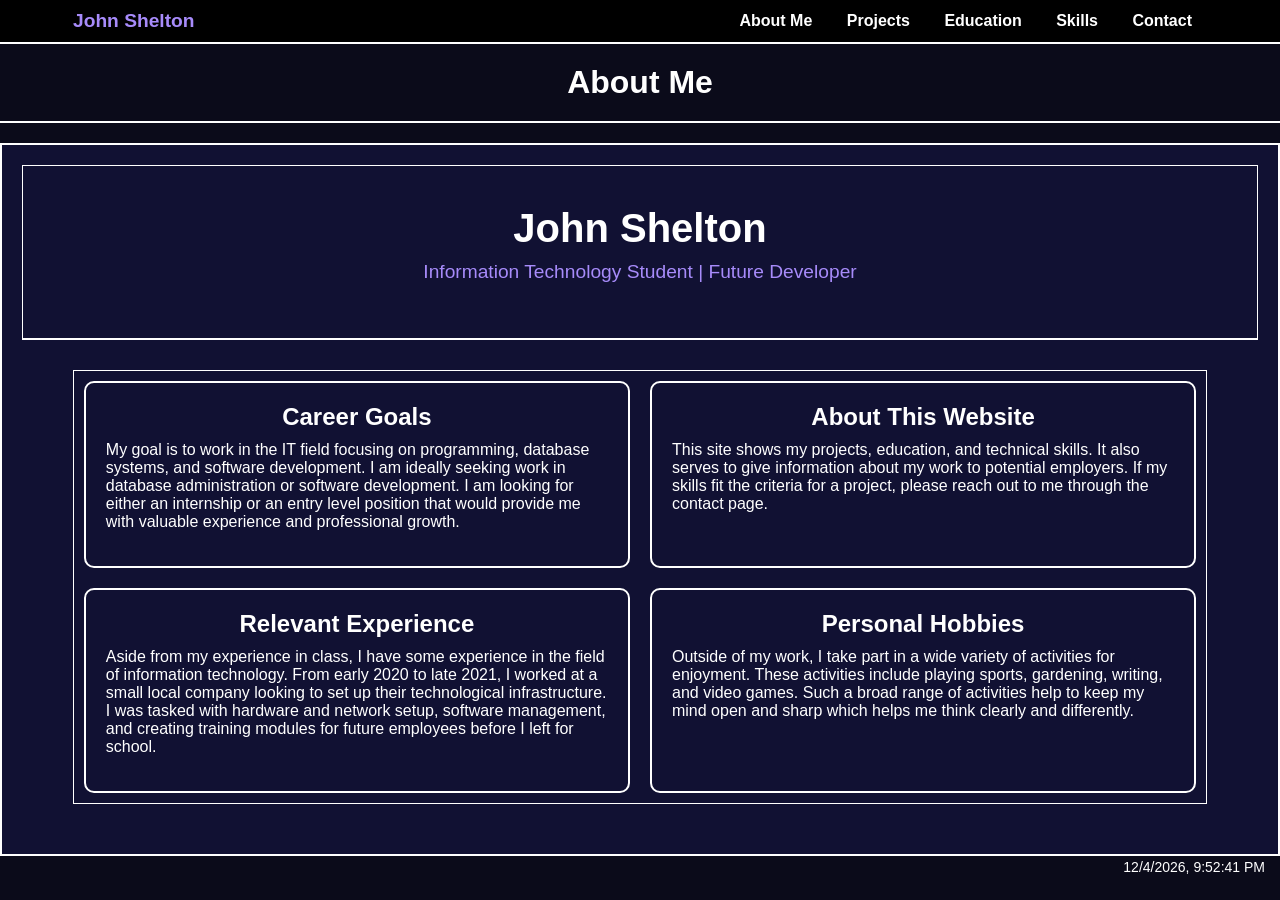
<file: index.html>
<!DOCTYPE html>
<html lang="en">

<head>
    <meta charset="UTF-8">
    <title>About Me</title>
    <link rel="stylesheet" href="style.css">
</head>

<body>

<nav>
    <div class="nav-container">

        <div class="logo">
            John Shelton
        </div>

        <ul>
            <li><a href="index.html">About Me</a></li>
            <li><a href="projects.html">Projects</a></li>
            <li><a href="education.html">Education</a></li>
            <li><a href="skills.html">Skills</a></li>
            <li><a href="contact.html">Contact</a></li>
        </ul>

        <span class="nav-underline"></span>

    </div>
</nav>

<header>
    <h1>About Me</h1>
</header>

<main>
<section class="top-intro">
    <h1>John Shelton</h1>
    <p>Information Technology Student | Future Developer</p>
</section>


<section class="about-grid">

        <div class="about-card">
            <h2>Career Goals</h2>
            <p>
                My goal is to work in the IT field focusing on programming,
                database systems, and software development. I am ideally seeking
                work in database administration or software development. I am
                looking for either an internship or an entry level position that would provide 
                me with valuable experience and professional growth.
            </p>
        </div>

        <div class="about-card">
            <h2>About This Website</h2>
            <p>
                This site shows my projects, education, and technical skills. It also serves
		        to give information about my work to potential employers. If my skills fit the criteria
                for a project, please reach out to me through the contact page.
            </p>
        </div>

        <div class="about-card">
            <h2>Relevant Experience</h2>
            <p>
                Aside from my experience in class, I have some experience in the field of information technology.
                From early 2020 to late 2021, I worked at a small local company looking to set up their technological
                infrastructure. I was tasked with hardware and network setup, software management, and creating
                training modules for future employees before I left for school.
            </p>
        </div>

        <div class="about-card">
            <h2>Personal Hobbies</h2>
            <p>
                Outside of my work, I take part in a wide variety of activities for enjoyment. These activities
                include playing sports, gardening, writing, and video games. Such a broad range of activities help to
                keep my mind open and sharp which helps me think clearly and differently.
            </p>
        </div>

</section>

</main>

<p id="datetime"></p>

<script src="script.js"></script>
</body>
</html>
</file>
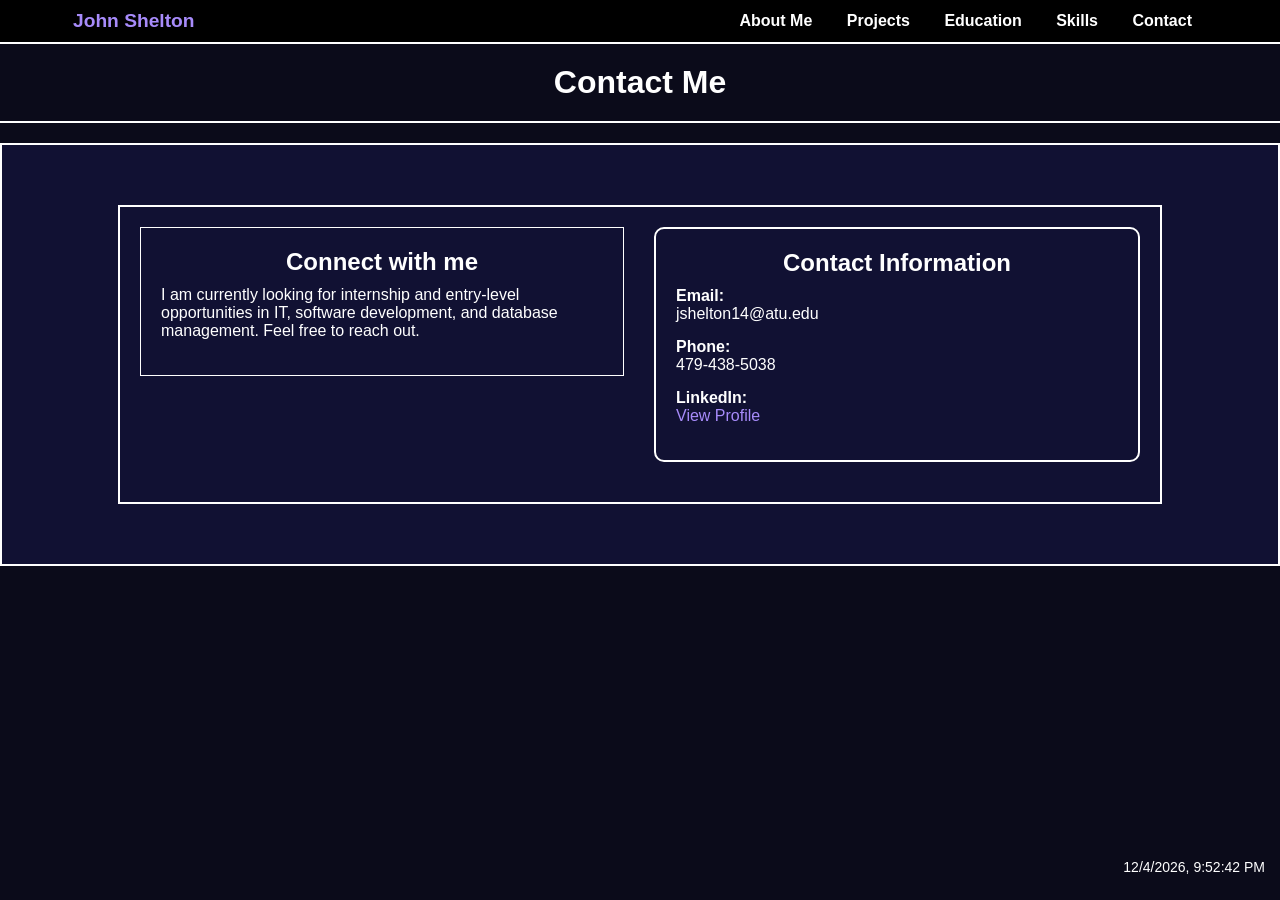
<file: contact.html>
<!DOCTYPE html>
<html lang="en">

<head>
    <meta charset="UTF-8">
    <title>Contact</title>
    <link rel="stylesheet" href="style.css">
</head>

<body>

<nav>
    <div class="nav-container">

        <div class="logo">
            John Shelton
        </div>

        <ul>
            <li><a href="index.html">About Me</a></li>
            <li><a href="projects.html">Projects</a></li>
            <li><a href="education.html">Education</a></li>
            <li><a href="skills.html">Skills</a></li>
            <li><a href="contact.html">Contact</a></li>
        </ul>

        <span class="nav-underline"></span>

    </div>
</nav>

<header>
    <h1>Contact Me</h1>
</header>

<main>

<main class="contact-layout">

    <!-- LEFT SIDE -->
    <section class="contact-info-text">
        <h2>Connect with me</h2>
        <p>
            I am currently looking for internship and entry-level opportunities in IT,
            software development, and database management. Feel free to reach out.
        </p>
    </section>

    <!-- RIGHT SIDE -->
    <section class="contact-card">

        <h2>Contact Information</h2>

        <p><strong>Email:</strong><br>jshelton14@atu.edu</p>
        <p><strong>Phone:</strong><br>479-438-5038</p>
        <p>
            <strong>LinkedIn:</strong><br>
            <a href="https://www.linkedin.com/in/john-b-shelton" target="_blank">
                View Profile
            </a>
        </p>

    </section>

</main>

</main>

<p id="datetime"></p>

<script src="script.js"></script>
</body>
</html>
</file>
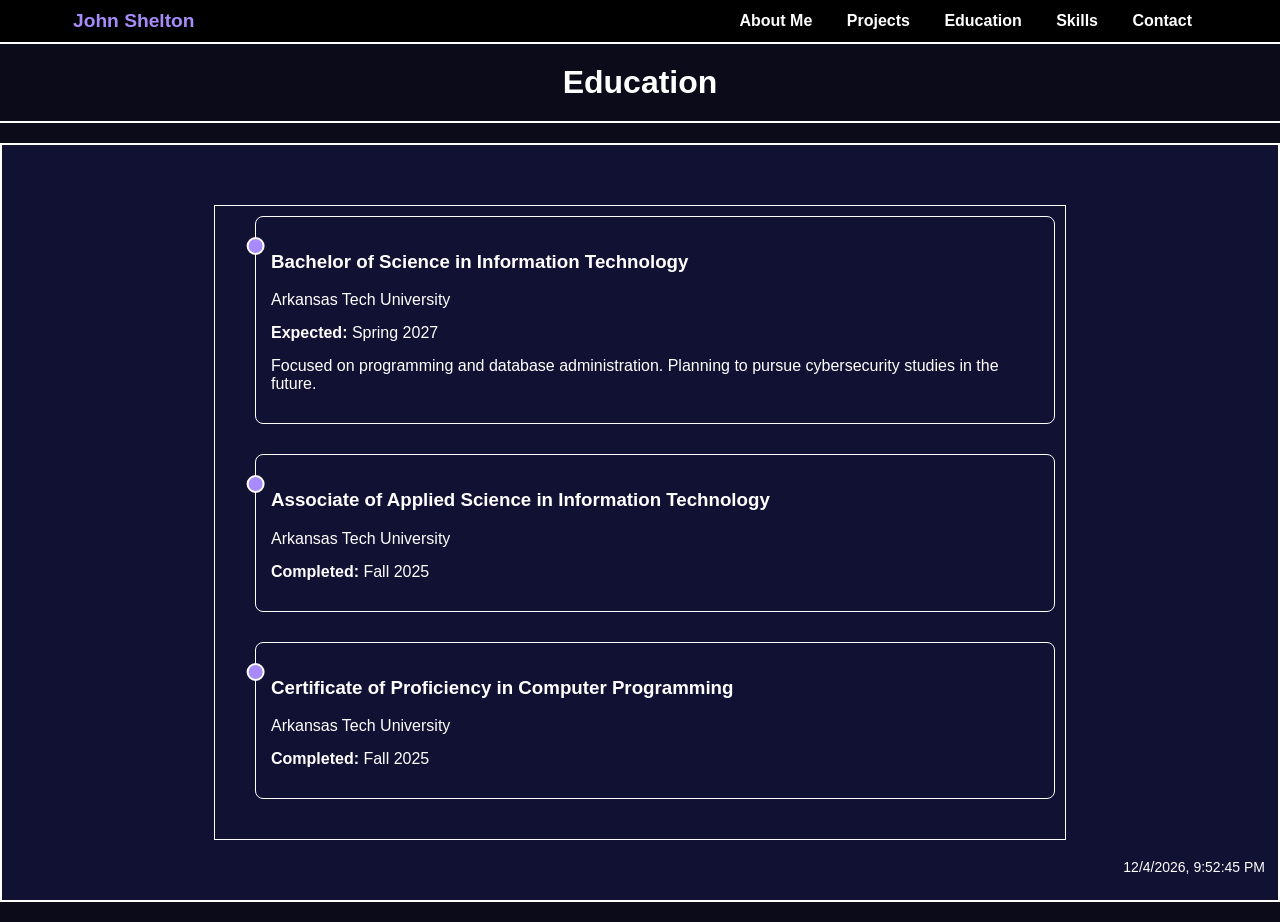
<file: education.html>
<!DOCTYPE html>
<html lang="en">

<head>
    <meta charset="UTF-8">
    <title>Education</title>
    <link rel="stylesheet" href="style.css">
</head>

<body>

<nav>
    <div class="nav-container">

        <div class="logo">
            John Shelton
        </div>

        <ul>
            <li><a href="index.html">About Me</a></li>
            <li><a href="projects.html">Projects</a></li>
            <li><a href="education.html">Education</a></li>
            <li><a href="skills.html">Skills</a></li>
            <li><a href="contact.html">Contact</a></li>
        </ul>

        <span class="nav-underline"></span>

    </div>
</nav>

<header>
    <h1>Education</h1>
</header>

<main>

<section class="education-timeline">

    <div class="edu">
        <h3>Bachelor of Science in Information Technology</h3>
        <p>Arkansas Tech University</p>
        <p><strong>Expected:</strong> Spring 2027</p>
        <p>
            Focused on programming and database administration. Planning to pursue
            cybersecurity studies in the future.
        </p>
    </div>

    <div class="edu">
        <h3>Associate of Applied Science in Information Technology</h3>
        <p>Arkansas Tech University</p>
        <p><strong>Completed:</strong> Fall 2025</p>
    </div>

    <div class="edu">
        <h3>Certificate of Proficiency in Computer Programming</h3>
        <p>Arkansas Tech University</p>
        <p><strong>Completed:</strong> Fall 2025</p>
    </div>

</section>

</main>

<p id="datetime"></p>

<script src="script.js"></script>
</body>
</html>
</file>
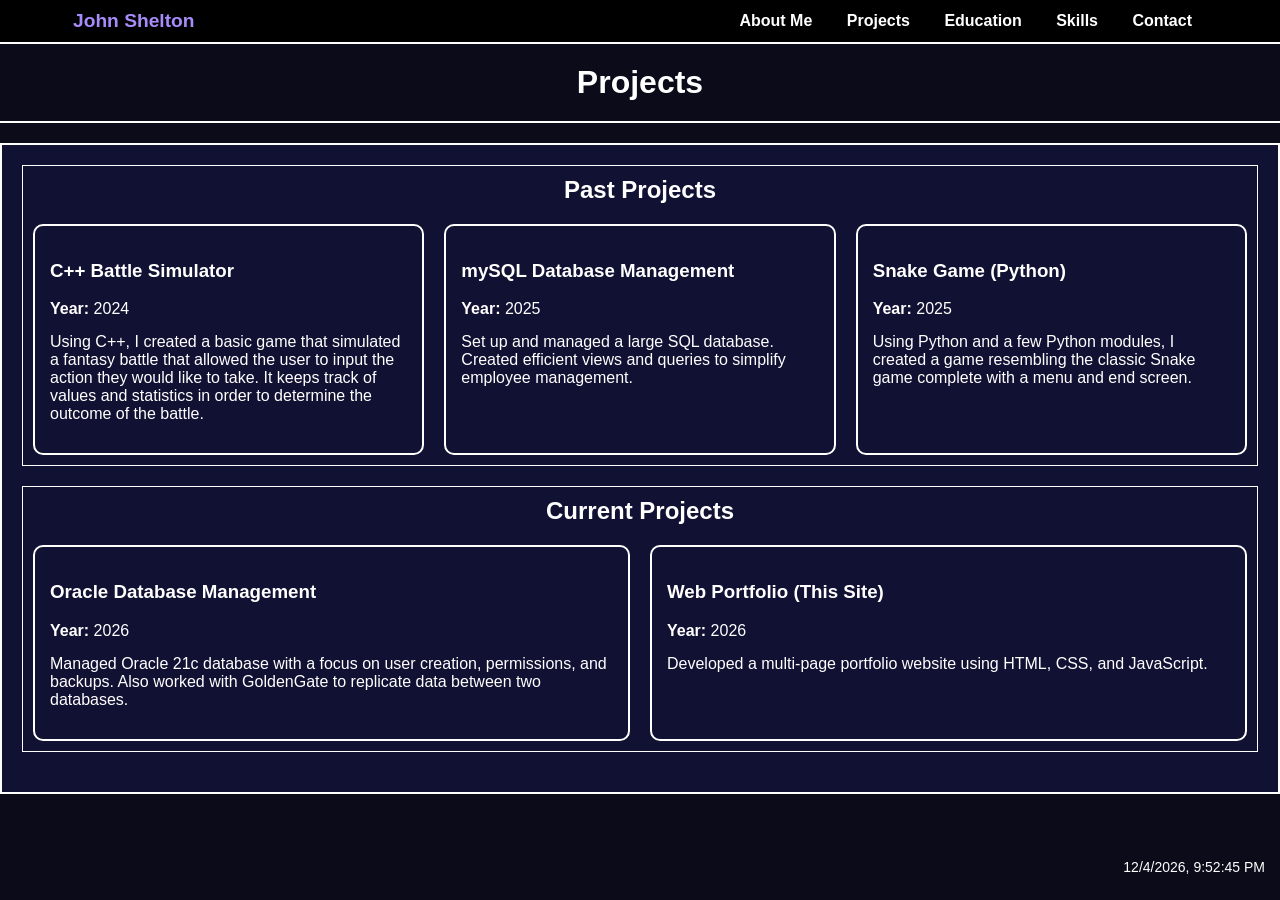
<file: projects.html>
<!DOCTYPE html>
<html lang="en">

<head>
    <meta charset="UTF-8">
    <title>Projects</title>
    <link rel="stylesheet" href="style.css">
</head>

<body>

<nav>
    <div class="nav-container">

        <div class="logo">
            John Shelton
        </div>

        <ul>
            <li><a href="index.html">About Me</a></li>
            <li><a href="projects.html">Projects</a></li>
            <li><a href="education.html">Education</a></li>
            <li><a href="skills.html">Skills</a></li>
            <li><a href="contact.html">Contact</a></li>
        </ul>

        <span class="nav-underline"></span>

    </div>
</nav>

<header>
    <h1>Projects</h1>
</header>

<main>

<section>
    <h2>Past Projects</h2>

    <div class="project-grid">

        <div class="project-card">
            <h3>C++ Battle Simulator</h3>
            <p><strong>Year:</strong> 2024</p>
            <p>
                Using C++, I created a basic game that simulated a fantasy battle that allowed the user
                to input the action they would like to take. It keeps track of values and statistics in
                order to determine the outcome of the battle.
            </p>
        </div>
        
        <div class="project-card">
            <h3>mySQL Database Management</h3>
            <p><strong>Year:</strong> 2025</p>
            <p>
                Set up and managed a large SQL database. Created efficient views
                and queries to simplify employee management.
            </p>
        </div>

        <div class="project-card">
            <h3>Snake Game (Python)</h3>
            <p><strong>Year:</strong> 2025</p>
            <p>
                Using Python and a few Python modules, I created a game resembling the classic Snake game
                complete with a menu and end screen.
            </p>
        </div>

    </div>
</section>

<section>
    <h2>Current Projects</h2>

    <div class="project-grid">

        <div class="project-card">
            <h3>Oracle Database Management</h3>
            <p><strong>Year:</strong> 2026</p>
            <p>
                Managed Oracle 21c database with a focus on user creation,
                permissions, and backups. Also worked with GoldenGate to replicate data
                between two databases.
            </p>
        </div>

        <div class="project-card">
            <h3>Web Portfolio (This Site)</h3>
            <p><strong>Year:</strong> 2026</p>
            <p>
                Developed a multi-page portfolio website using HTML, CSS,
                and JavaScript.
            </p>
        </div>

    </div>
</section>

</main>

<p id="datetime"></p>

<script src="script.js"></script>
</body>
</html>
</file>
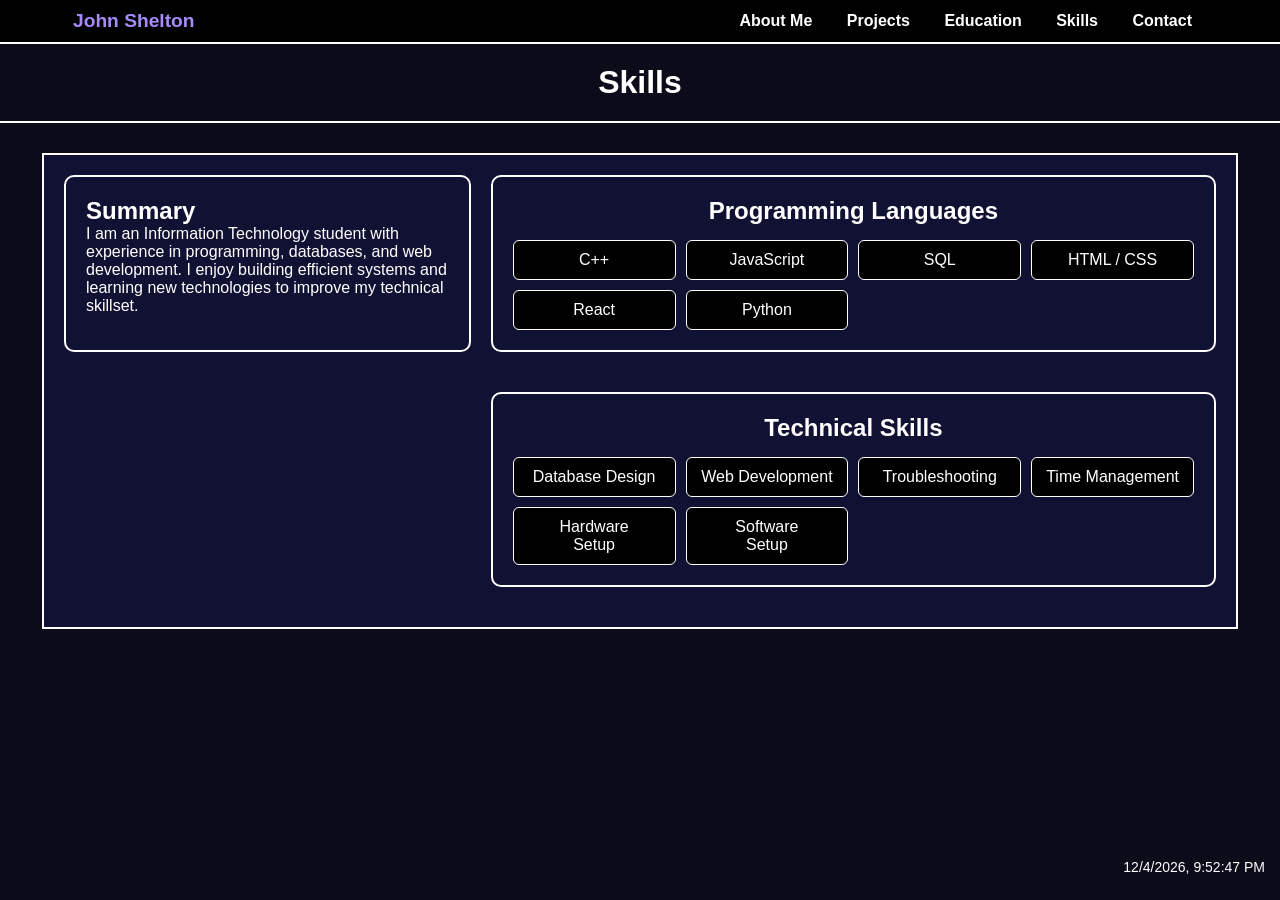
<file: skills.html>
<!DOCTYPE html>
<html lang="en">

<head>
    <meta charset="UTF-8">
    <title>Skills</title>
    <link rel="stylesheet" href="style.css">
</head>

<body>

<nav>
    <div class="nav-container">

        <div class="logo">
            John Shelton
        </div>

        <ul>
            <li><a href="index.html">About Me</a></li>
            <li><a href="projects.html">Projects</a></li>
            <li><a href="education.html">Education</a></li>
            <li><a href="skills.html">Skills</a></li>
            <li><a href="contact.html">Contact</a></li>
        </ul>

    </div>
</nav>

<header>
    <h1>Skills</h1>
</header>

<main class="skills-layout">

    <aside class="skills-summary">
        <h2>Summary</h2>
        <p>
            I am an Information Technology student with experience in programming,
            databases, and web development. I enjoy building efficient systems and
            learning new technologies to improve my technical skillset.
        </p>
    </aside>

    <div class="skills-content">

        <section class="skill-box">
            <h2>Programming Languages</h2>

            <div class="skills-grid">
                <div class="skill-card">C++</div>
                <div class="skill-card">JavaScript</div>
                <div class="skill-card">SQL</div>
                <div class="skill-card">HTML / CSS</div>
                <div class="skill-card">React</div>
                <div class="skill-card">Python</div>
            </div>

            <span class="nav-underline"></span>

        </section>

        <section class="skill-box">
            <h2>Technical Skills</h2>

            <div class="skills-grid">
                <div class="skill-card">Database Design</div>
                <div class="skill-card">Web Development</div>
                <div class="skill-card">Troubleshooting</div>
                <div class="skill-card">Time Management</div>
                <div class="skill-card">Hardware <br> Setup</div>
                <div class="skill-card">Software <br>  Setup</div>
            </div>
        </section>

    </div>

</main>

<p id="datetime"></p>

<script src="script.js"></script>
</body>
</html>
</file>
<file: style.css>
/* Reset spacing */
body, h1, h2, p, ul, li {
    margin: 0;
    padding: 0;
}

/* Body */
body {
    font-family: Arial, sans-serif;
    background-color: #0b0b1a; /* dark blue/purple */
    color: white;
    opacity: 0;
    transition: opacity 1s;
}

p {
    margin-bottom: 15px;
}


/* Navigation bar */
nav {
    background-color: black;
    border-bottom: 2px solid white;
    padding: 10px;
    position: sticky;
    top: 0;
}

.nav-container {
    display: flex;
    justify-content: space-between;
    align-items: center;
    position: relative;
    width: 90%;
    margin: auto;
}

.nav-underline {
    position: absolute;
    bottom: 0;
    left: 0;

    height: 2px;
    width: 0;

    background-color: #a78bfa;

    transition: all 0.3s ease;
}

.logo {
    color: #a78bfa;
    font-weight: bold;
    font-size: 1.2em;
}

nav ul {
    list-style: none;
    text-align: center;
}

nav ul li {
    display: inline;
    margin: 0 15px;
}

nav ul li a {
    color: white;
    text-decoration: none;
    font-weight: bold;
}

nav ul li a:hover {
    color: #a78bfa;
}


/* Header */
header {
    text-align: center;
    padding: 20px;
    border-bottom: 2px solid white;
}


/* Main content */
main {
    max-width: 1500px;
    margin: 20px auto;
    padding: 20px;
    border: 2px solid white;
    background-color: #111133;
}


/* Sections */
section {
    margin-bottom: 20px;
    padding: 10px;
    border: 1px solid white;
}

section h2 {
    margin-bottom: 10px;
    text-align: center;
}


/* Lists */
ul {
    margin-left: 20px;
    text-align: center;
    list-style: none;
}


/* Footer */
footer {
    text-align: center;
    padding: 10px;
    border-top: 2px solid white;
    margin-top: 20px;
    background-color: black;
}

.contact {
    text-align: center;
}

/* Time on Home Page*/
#datetime {
    position: fixed;
    bottom: 10px;
    right: 15px;

    color: white;
    font-size: 14px;
}

/* Project page CSS */
.project-grid {
    display: grid;
    grid-template-columns: repeat(auto-fit, minmax(250px, 1fr));
    gap: 20px;
    margin-top: 20px;
}

.project-card {
    border: 2px solid white;
    padding: 15px;
    background-color: #111133;
    border-radius: 10px;

    transition: transform 0.2s, box-shadow 0.2s;
}

.project-card:hover {
    transform: scale(1.05);
    box-shadow: 0 0 15px #a78bfa;
}

/* About me CSS */
.top-intro {
    text-align: center;
    padding: 40px 20px;
    border-bottom: 2px solid white;
}

.top-intro h1 {
    font-size: 2.5em;
    margin-bottom: 10px;
}

.top-intro p {
    color: #a78bfa;
    font-size: 1.2em;
}

.about-grid {
    display: grid;
    grid-template-columns: 1fr 1fr;
    gap: 20px;
    width: 90%;
    max-width: 1200px;
    margin: 30px auto;
}

.about-card {
    border: 2px solid white;
    padding: 20px;
    background-color: #111133;
    border-radius: 10px;
    transition: transform 0.2s;
    
}

.about-card:hover {
    transform: scale(1.03);
}

/* Education Specific CSS */
.education-timeline {
    width: 80%;
    max-width: 800px;
    margin: 40px auto;
    padding-left: 40px;
    position: relative;
}

.edu {
    margin-bottom: 30px;
    padding: 15px;
    background-color: #111133;
    border: 1px solid white;
    border-radius: 8px;
    position: relative;
    transition: transform 0.2s ease, box-shadow 0.2s ease;
}

.edu:hover {
    transform: translateY(-5px);
    box-shadow: 0 0 15px #a78bfa;
    border-color: #a78bfa;
}

.edu::before {
    content: "";
    position: absolute;
    left: 5px;    
    transform: translateX(-80%);
    top: 20px;
    width: 14px;
    height: 14px;
    background-color: #a78bfa;
    border-radius: 50%;
    border: 2px solid white;
}

/*Skill Specific CSS */

.skills-layout {
    display: flex;
    gap: 20px;
    width: 90%;
    max-width: 1200px;
    margin: 30px auto;
    align-items: flex-start;
}

.skills-summary {
    flex: 1;
    background-color: #111133;
    border: 2px solid white;
    padding: 20px;
    border-radius: 10px;
}

.skills-content {
    flex: 2;
    display: flex;
    flex-direction: column;
    gap: 20px;
}

.skill-box {
    background-color: #111133;
    border: 2px solid white;
    padding: 20px;
    border-radius: 10px;
}

.skills-grid {
    display: grid;
    grid-template-columns: repeat(auto-fit, minmax(140px, 1fr));
    gap: 10px;
    margin-top: 15px;
}

.skill-card {
    background-color: black;
    border: 1px solid white;
    padding: 10px;
    text-align: center;
    border-radius: 6px;
    transition: 0.2s;
    word-break: keep-all;
}

.skill-card:hover {
    background-color: #a78bfa;
    color: black;
}

/* Contact Specific CSS */
.contact-layout {
    display: flex;
    gap: 30px;
    width: 90%;
    max-width: 1000px;
    margin: 40px auto;
    align-items: flex-start;
}

.contact-info-text {
    flex: 1;
    padding: 20px;
}

.contact-card {
    flex: 1;
    background-color: #111133;
    border: 2px solid white;
    padding: 20px;
    border-radius: 10px;

    transition: 0.2s;
}

.contact-card:hover {
    transform: translateY(-5px);
    box-shadow: 0 0 15px #a78bfa;
    border-color: #a78bfa;
}

.contact-card a {
    color: #a78bfa;
    text-decoration: none;
}
</file>
